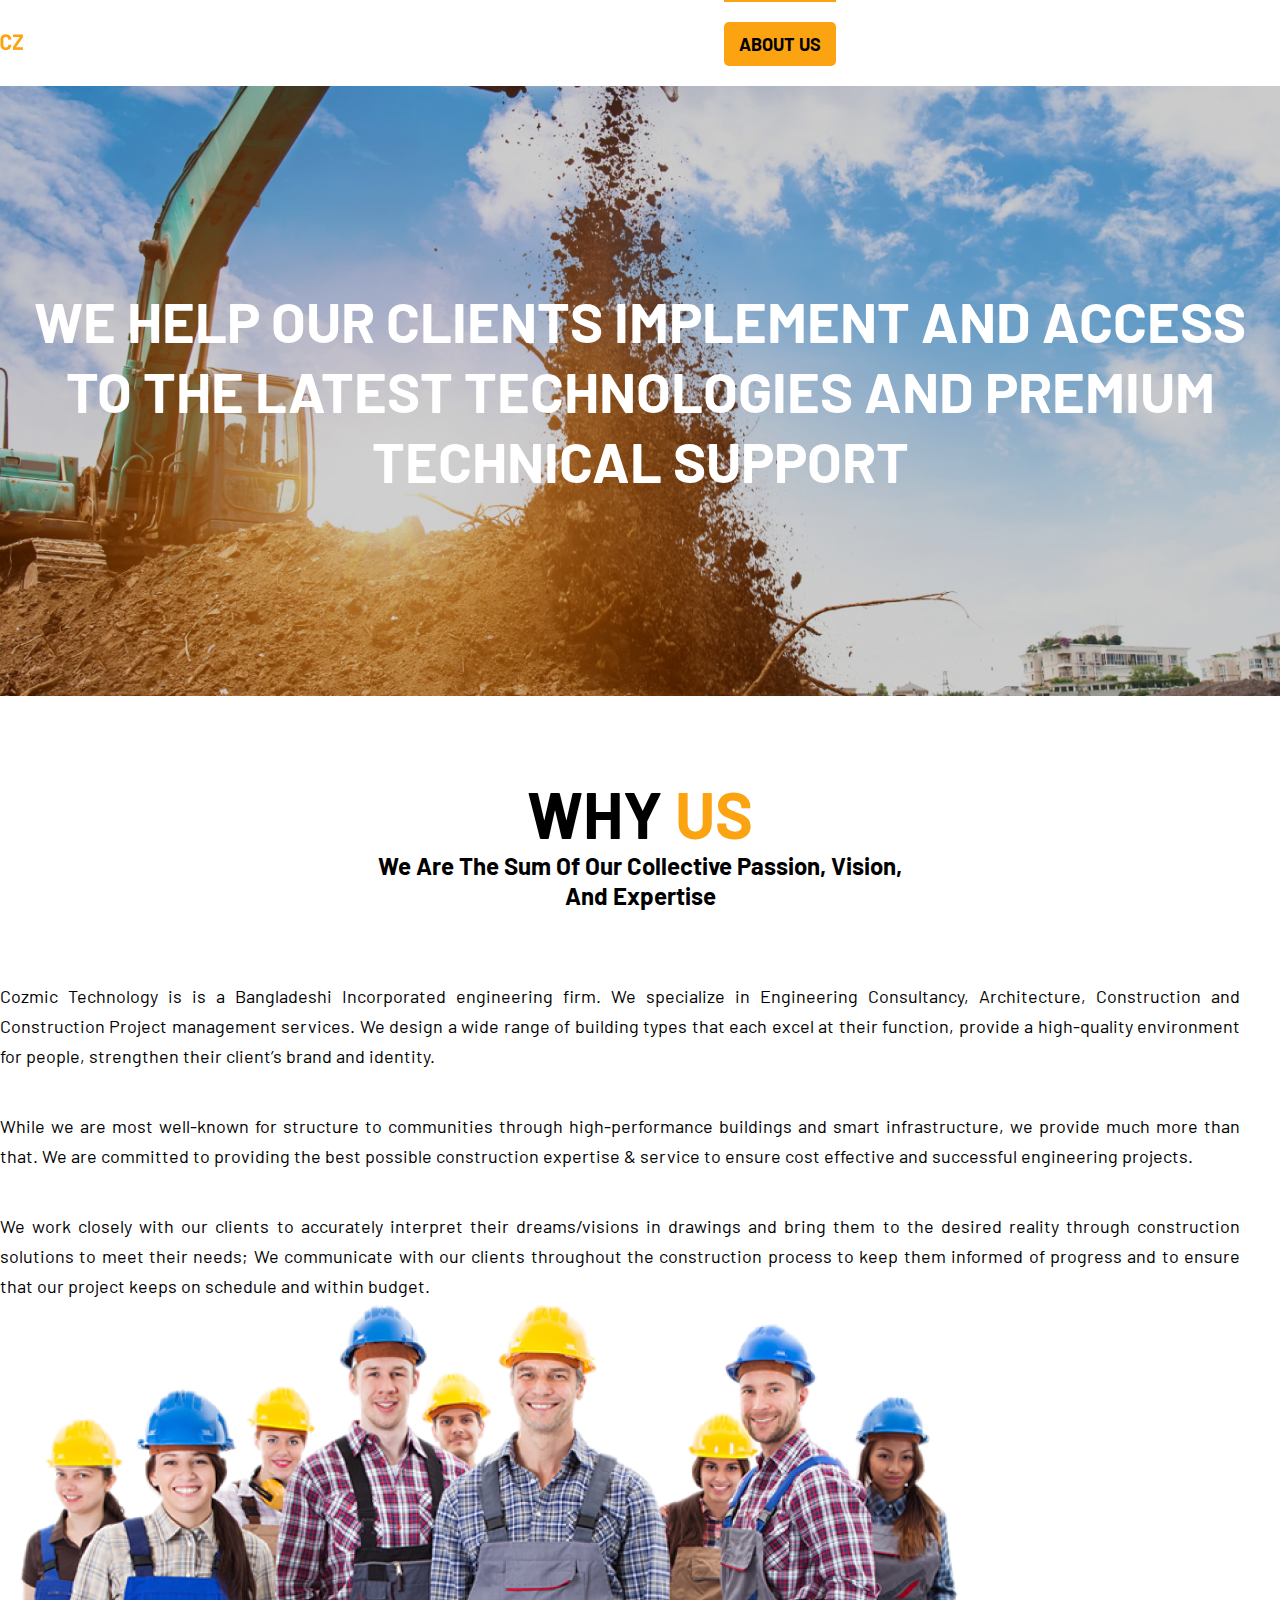
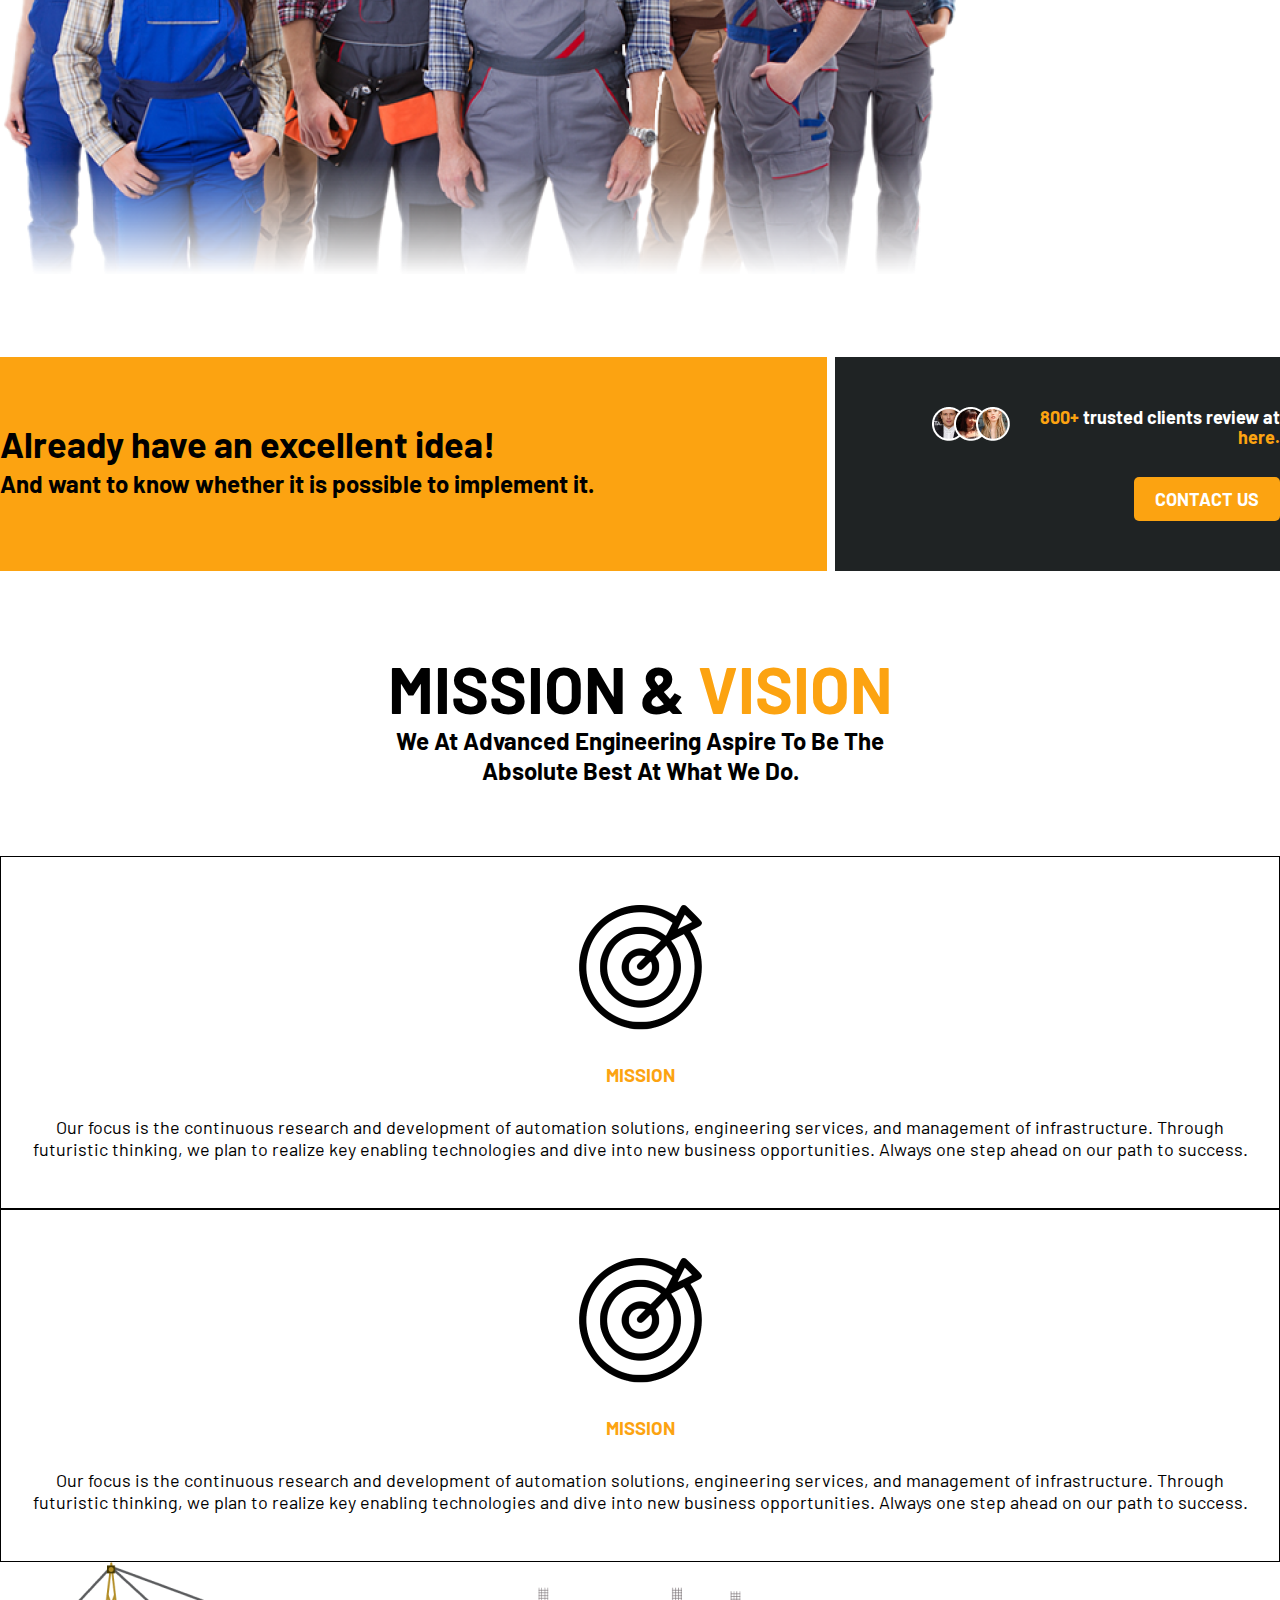
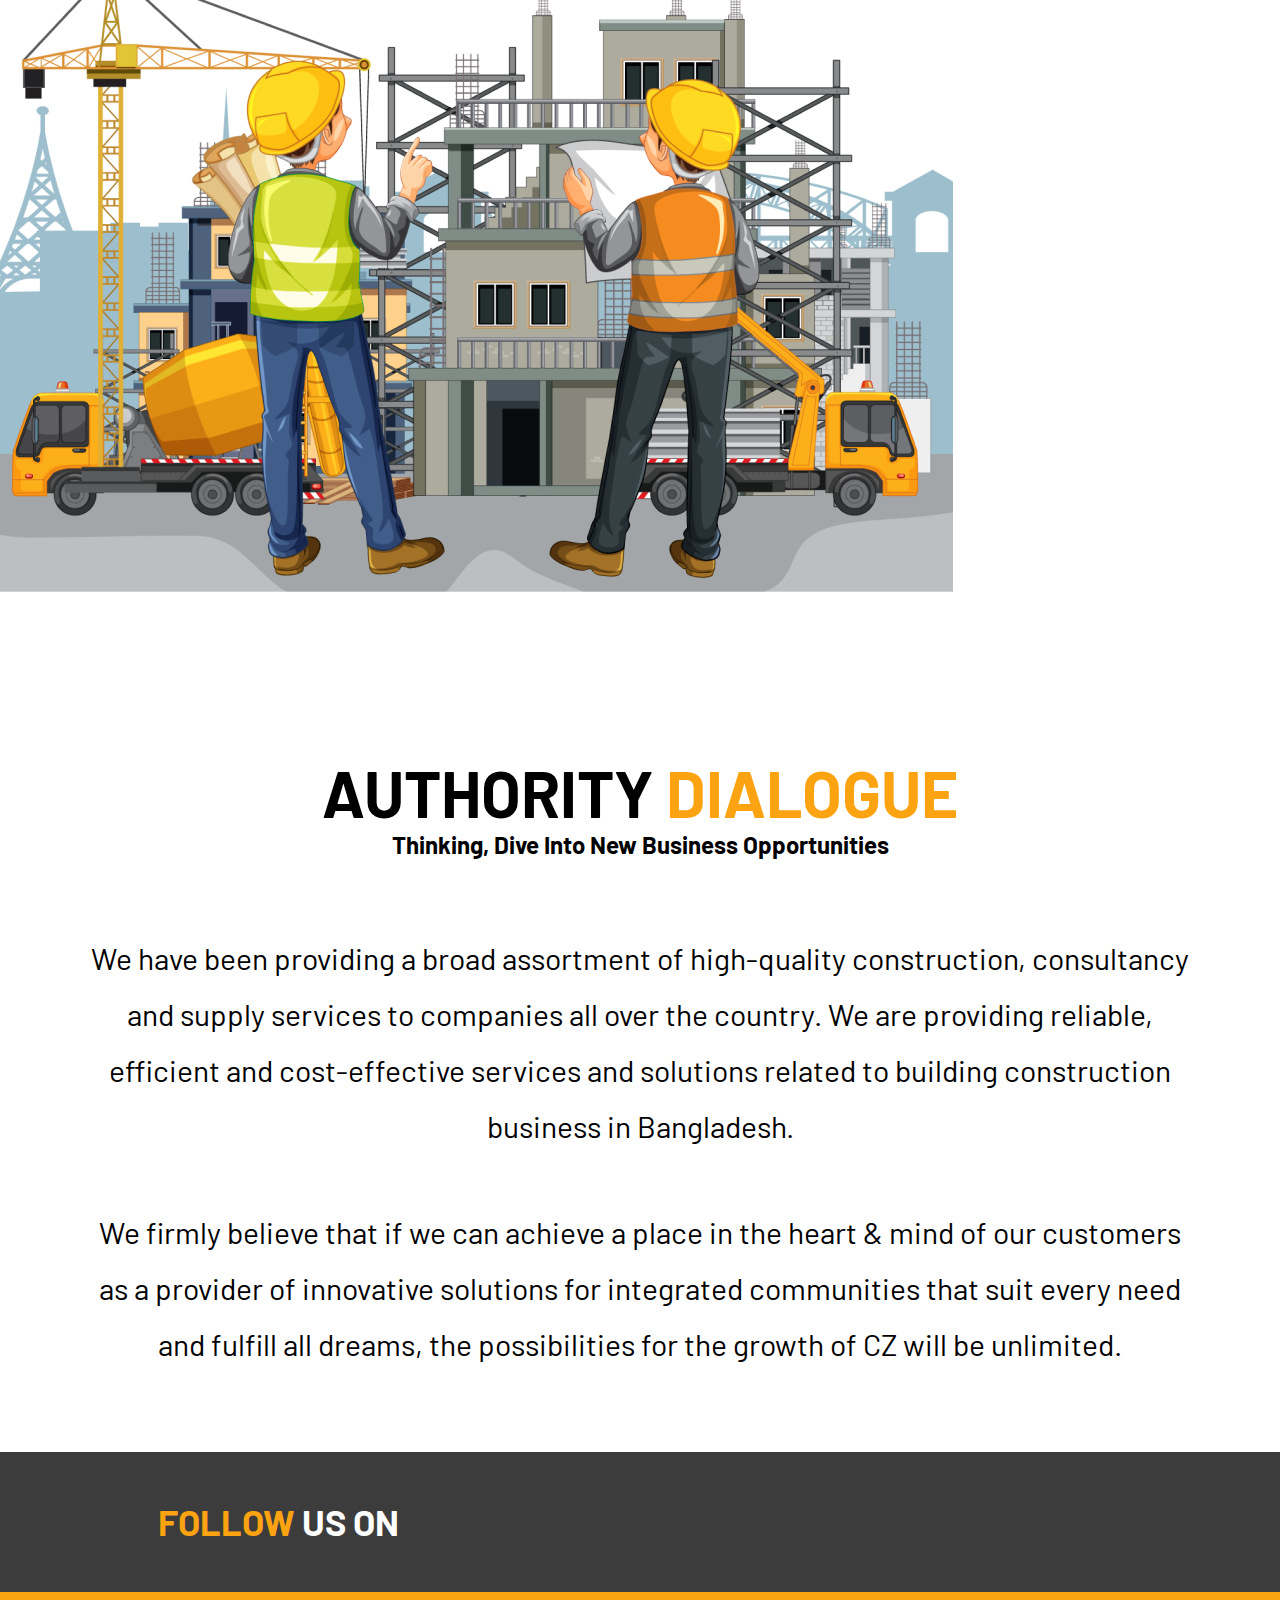
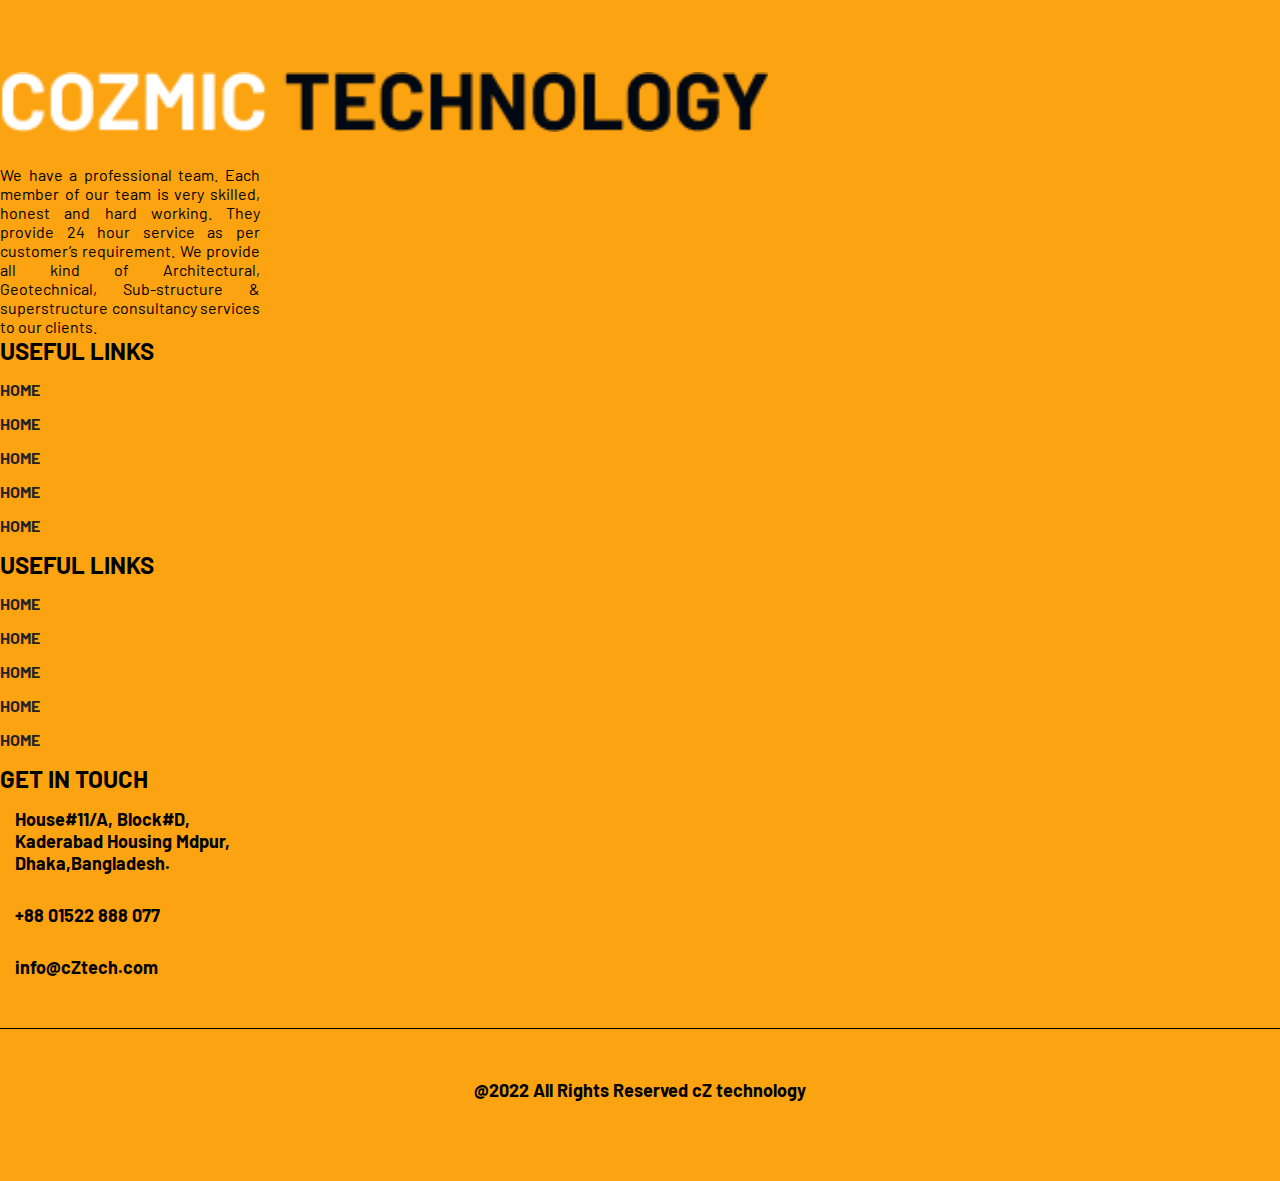
<file: about-us.html>
<!doctype html>
<html lang="en">

<head>
  <meta charset="utf-8">
  <meta name="viewport" content="width=device-width, initial-scale=1">
  <title>CZ Technology</title>
  <link href="https://cdn.jsdelivr.net/npm/bootstrap@5.3.2/dist/css/bootstrap.min.css" rel="stylesheet"
    integrity="sha384-T3c6CoIi6uLrA9TneNEoa7RxnatzjcDSCmG1MXxSR1GAsXEV/Dwwykc2MPK8M2HN" crossorigin="anonymous">
  <link rel="preconnect" href="https://fonts.googleapis.com">
  <link rel="preconnect" href="https://fonts.gstatic.com" crossorigin>
  <link
    href="https://fonts.googleapis.com/css2?family=Barlow:wght@400;700&family=Roboto:ital,wght@0,100;0,300;0,400;0,500;0,700;0,900;1,100;1,300;1,400;1,500;1,700;1,900&display=swap"
    rel="stylesheet">
  <link rel="stylesheet" href="https://cdnjs.cloudflare.com/ajax/libs/font-awesome/6.5.1/css/all.min.css"
    integrity="sha512-DTOQO9RWCH3ppGqcWaEA1BIZOC6xxalwEsw9c2QQeAIftl+Vegovlnee1c9QX4TctnWMn13TZye+giMm8e2LwA=="
    crossorigin="anonymous" referrerpolicy="no-referrer" />
  <link rel="stylesheet" href="css/style.css">
</head>

<body>
  <!-- Heading Section -->
  <header class="fixed-top">
    <div class="container">
      <div class="header-wrapper">
        <div class="logo">
          <a href="index.html">
            <img src="assests/images/logo.png" alt="CZ Technology">
          </a>
        </div>
        <div class="header-menu">
          <nav class="main-menu">
            <ul>
              <li>
                <a href="index.html">Home</a>
              </li>
              <li class="active-menu">
                <a href="about-us.html">About Us</a>
              </li>
              <li>
                <a href="#">Services</a>
              </li>
              <li>
                <a href="#">Projects</a>
              </li>
              <li>
                <a href="contact.html">Contact Us</a>
              </li>
            </ul>
          </nav>
          <div class="header-search">
            <i class="fa-solid fa-magnifying-glass"></i>
          </div>
        </div>
      </div>
    </div>
  </header>

  <!-- Hero Section -->
  <section class="section-hero about-us-hero">
    <div class="container">
      <h1>We help our clients implement and access to the
        latest technologies and premium technical support
      </h1>
    </div>
  </section>

  <!-- About Us Info Section -->
  <section class="about-us-info section-padding-one">
    <div class="container">
      <div class="section-heading">
        <h2>why <span>us</span></h2>
        <p>We are the sum of our collective passion, vision, and expertise</p>
      </div>
      <div class="row">
        <div class="col-md-6">
          <div class="about-us-des">
            <p>
              Cozmic Technology is is a Bangladeshi Incorporated engineering firm. We specialize in Engineering
              Consultancy,
              Architecture, Construction and Construction Project management services. We design a wide range of
              building types that
              each excel at their function, provide a high-quality environment for people, strengthen their client’s
              brand and
              identity.
            </p>
            <p>
              While we are most well-known for structure to communities through high-performance buildings and smart
              infrastructure,
              we provide much more than that. We are committed to providing the best possible construction expertise &
              service to
              ensure cost effective and successful engineering projects.
            </p>
            <p>
              We work closely with our clients to accurately interpret their dreams/visions in drawings and bring them
              to the desired
              reality through construction solutions to meet their needs; We communicate with our clients throughout the
              construction
              process to keep them informed of progress and to ensure that our project keeps on schedule and within
              budget.
            </p>
          </div>
        </div>
        <div class="col-md-6">
          <div class="about-us-image">
            <img src="assests/images/about-us-info.png" alt="">
          </div>
        </div>
      </div>
    </div>
  </section>

  <!-- Secondary Hero Section -->
  <section class="secondary-hero">
    <div class="container">
      <div class="secondary-hero-wrapper">
        <div class="secondary-hero-left">
          <h3>Already have an excellent idea!</h3>
          <h4>And want to know whether it is possible to implement it.</h4>
        </div>
        <div class="secondary-hero-right">
          <div class="client-review">
            <img src="assests/images/client-group.png" alt="">
            <h5> <span>800+</span> trusted clients review at <br>
              <span>here.</span>
            </h5>
          </div>
          <a href="#" class="primary-btn">Contact Us <i class="fa-solid fa-angle-right"></i></a>
        </div>
      </div>
    </div>
  </section>


  <!-- Mission & Vission Section -->


  <section class="mission-vission section-padding-one">
    <div class="container">
      <div class="section-heading">
        <h2>Mission & <span>Vision</span></h2>
        <p>We at Advanced Engineering aspire to be
          the absolute best at what we do.</p>
      </div>
      <div class="row">
        <div class="col-md-3">
          <div class="mission-vission-content">
            <img src="assests/images/mission-icon.png" alt="">
            <h3>MISSION</h3>
            <p>Our focus is the continuous research and development of automation solutions, engineering services, and
              management of
              infrastructure. Through futuristic thinking, we plan to realize key enabling technologies and dive into
              new business
              opportunities. Always one step ahead on our path to success.
            </p>
          </div>
        </div>
        <div class="col-md-3">
          <div class="mission-vission-content">
            <img src="assests/images/mission-icon.png" alt="">
            <h3>MISSION</h3>
            <p>Our focus is the continuous research and development of automation solutions, engineering services, and
              management of
              infrastructure. Through futuristic thinking, we plan to realize key enabling technologies and dive into
              new business
              opportunities. Always one step ahead on our path to success.
            </p>
          </div>
        </div>
        <div class="col-md-6">
          <div class="mission-vission-image">
            <img src="assests/images/mission-image.png" alt="">
          </div>
        </div>
      </div>
    </div>
  </section>

  <!-- Authority Dialoge Section -->
  <section class="authority-dialoge section-padding-one">
    <div class="container">
      <div class="section-heading">
        <h2>AUTHORITY <span>DIALOGUE</span></h2>
        <p>Thinking, dive into new business opportunities</p>
      </div>
      <div class="authority-dialoge-content">
        <p>We have been providing a broad assortment of high-quality construction, consultancy and supply services to
          companies all
          over the country. We are providing reliable, efficient and cost-effective services and solutions related to
          building
          construction business in Bangladesh.
        </p>
        <p>We firmly believe that if we can achieve a place in the heart & mind of our customers as a provider of
          innovative
          solutions for integrated communities that suit every need and fulfill all dreams, the possibilities for the
          growth of CZ
          will be unlimited.
        </p>
      </div>
    </div>
  </section>


  <!-- Home Follow Us -->
  <section class="follow-us">
    <div class="container">
      <div class="follow-us-wrapper">
        <h3><span>FOLLOW </span>US ON</h3>
        <div class="follow-us-social-items">
          <a href="#">
            <i class="fa-brands fa-linkedin-in"></i>
          </a>
          <a href="#">
            <i class="fa-brands fa-instagram"></i>
          </a>
          <a href="#">
            <i class="fa-brands fa-facebook-f"></i>
          </a>
          <a href="#">
            <i class="fa-brands fa-youtube"></i>
          </a>
        </div>
      </div>
    </div>
  </section>
  <!-- Footer -->
  <footer class="section-padding-one">
    <div class="container">
      <div class="footer-main-content">
        <div class="row">
          <div class="col-md-3">
            <div class="footer-info">
              <img src="assests/images/footer-logo.png" alt="">
              <p>We have a professional team. Each member of our team is very skilled, honest and hard working. They
                provide 24 hour
                service as per customer’s requirement. We provide all kind of Architectural, Geotechnical, Sub-structure
                &
                superstructure consultancy services to our clients.
              </p>
            </div>
          </div>
          <div class="col-md-3">
            <div class="footer-menu">
              <h3>USEFUL LINKS</h3>
              <ul>
                <li>
                  <a href="#">HOME</a>
                </li>
                <li>
                  <a href="#">HOME</a>
                </li>
                <li>
                  <a href="#">HOME</a>
                </li>
                <li>
                  <a href="#">HOME</a>
                </li>
                <li>
                  <a href="#">HOME</a>
                </li>
              </ul>
            </div>
          </div>
          <div class="col-md-3">
            <div class="footer-menu">
              <h3>USEFUL LINKS</h3>
              <ul>
                <li>
                  <a href="#">HOME</a>
                </li>
                <li>
                  <a href="#">HOME</a>
                </li>
                <li>
                  <a href="#">HOME</a>
                </li>
                <li>
                  <a href="#">HOME</a>
                </li>
                <li>
                  <a href="#">HOME</a>
                </li>
              </ul>
            </div>
          </div>
          <div class="col-md-3">
            <div class="footer-menu">
              <h3>GET IN TOUCH</h3>
              <div class="footer-address">
                <div class="footer-address-item">
                  <i class="fa-solid fa-house"></i>
                  <p>
                    House#11/A, Block#D, <br>
                    Kaderabad Housing Mdpur, <br>
                    Dhaka,Bangladesh.
                  </p>
                </div>
                <div class="footer-address-item">
                  <i class="fa-solid fa-house"></i>
                  <p>
                    +88 01522 888 077
                  </p>
                </div>
                <div class="footer-address-item">
                  <i class="fa-solid fa-house"></i>
                  <p>
                    info@cZtech.com
                  </p>
                </div>
              </div>
            </div>
          </div>
        </div>
      </div>
      <div class="footer-copywright">
        <p>
          @2022 All Rights Reserved cZ technology
        </p>
      </div>
    </div>
  </footer>

  <script src="https://cdn.jsdelivr.net/npm/bootstrap@5.3.2/dist/js/bootstrap.bundle.min.js"
    integrity="sha384-C6RzsynM9kWDrMNeT87bh95OGNyZPhcTNXj1NW7RuBCsyN/o0jlpcV8Qyq46cDfL"
    crossorigin="anonymous"></script>
</body>

</html>
</file>
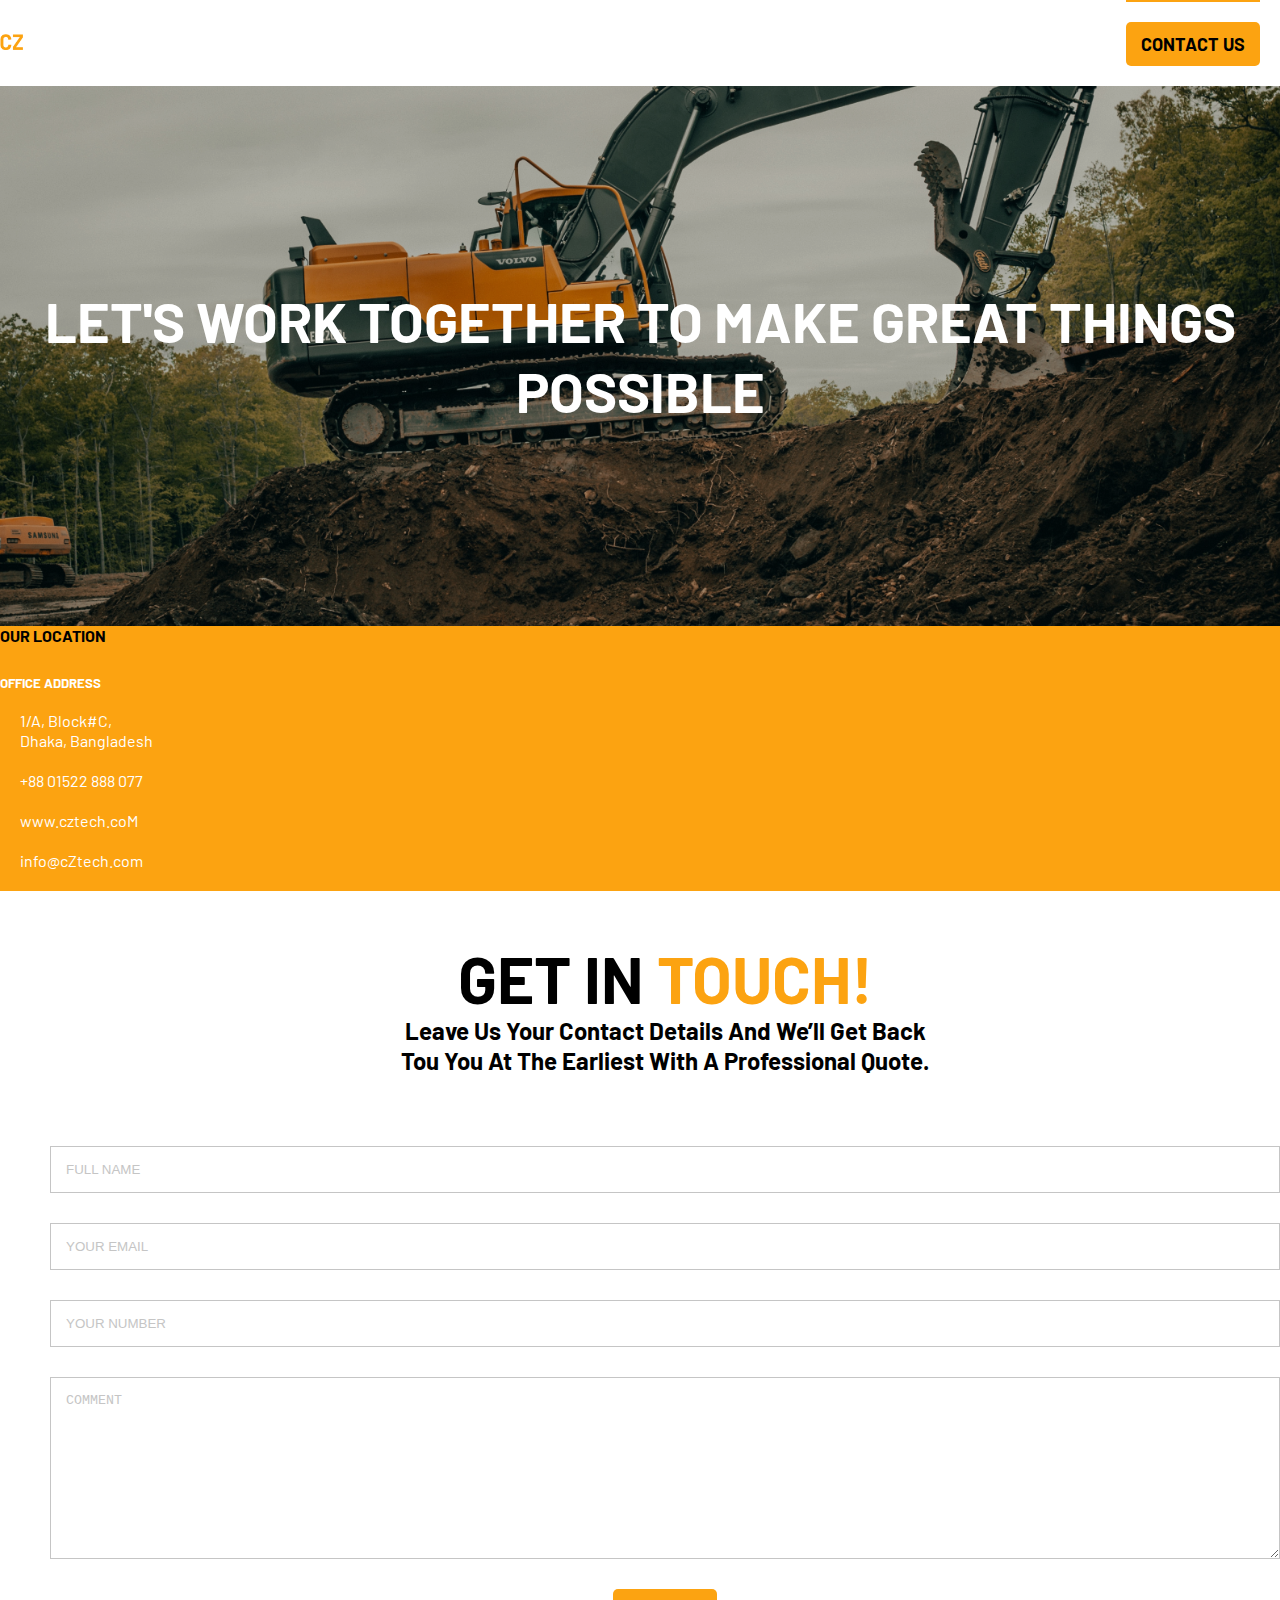
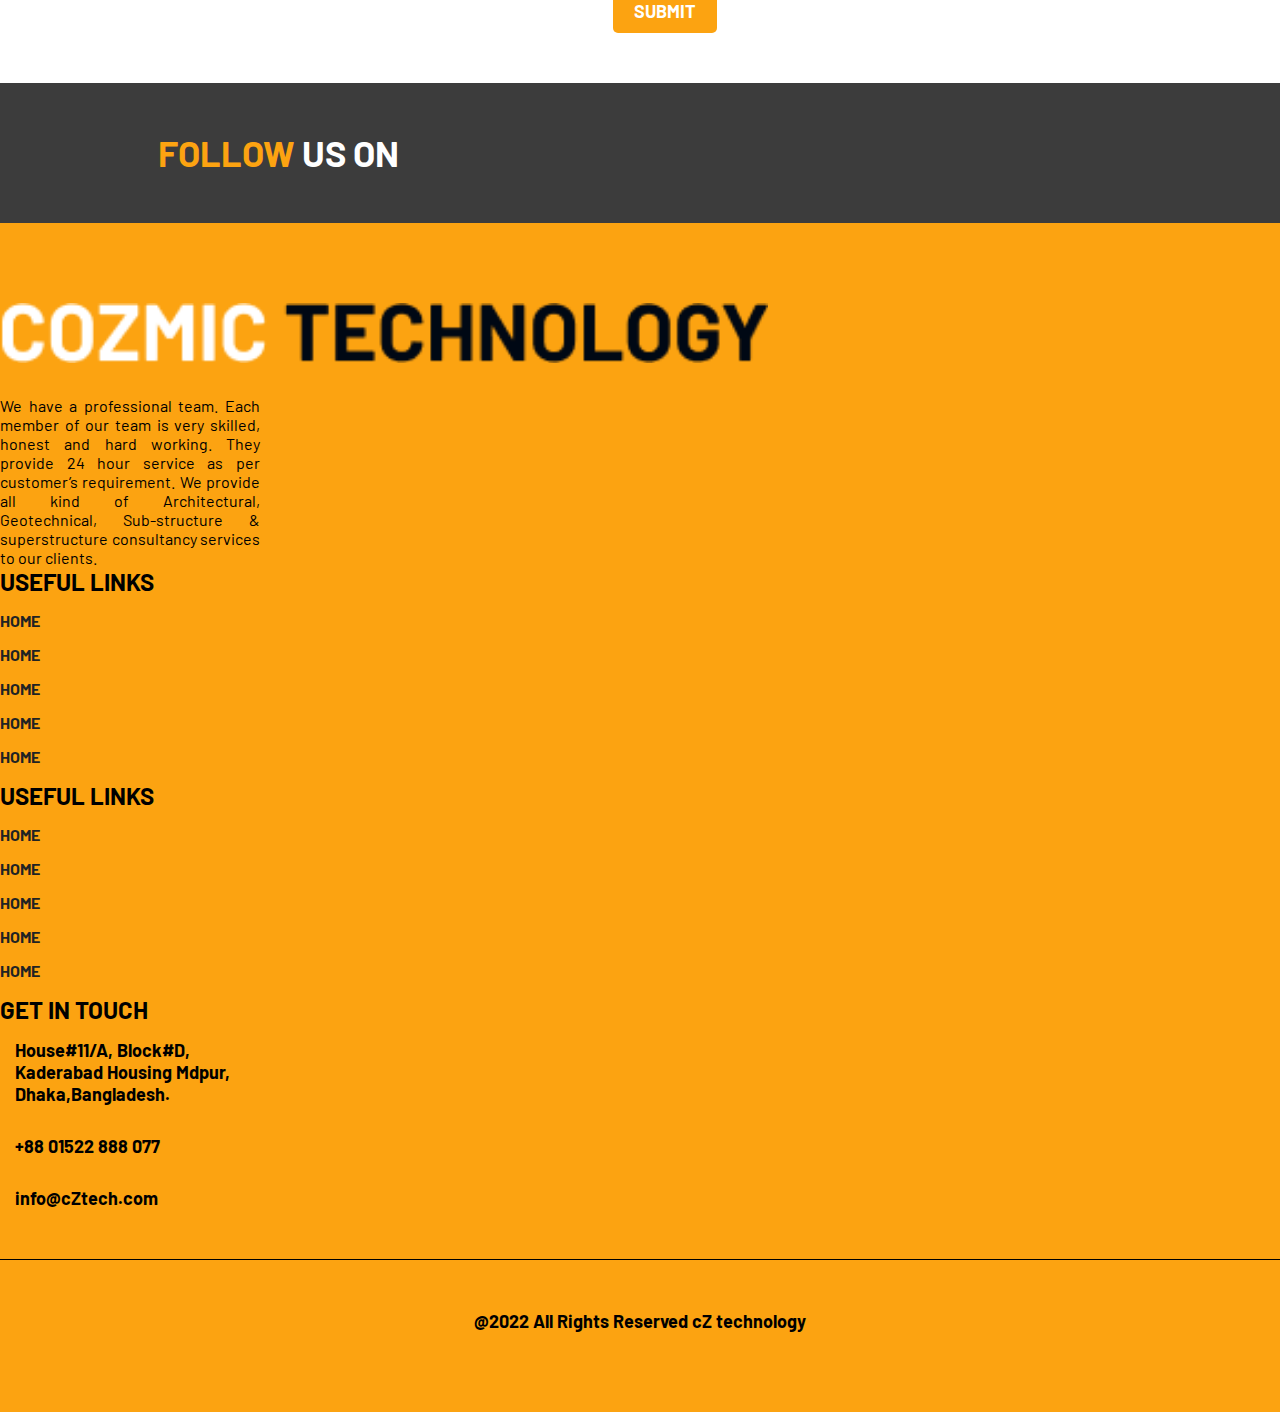
<file: contact.html>
<!doctype html>
<html lang="en">

<head>
  <meta charset="utf-8">
  <meta name="viewport" content="width=device-width, initial-scale=1">
  <title>CZ Technology</title>
  <link href="https://cdn.jsdelivr.net/npm/bootstrap@5.3.2/dist/css/bootstrap.min.css" rel="stylesheet"
    integrity="sha384-T3c6CoIi6uLrA9TneNEoa7RxnatzjcDSCmG1MXxSR1GAsXEV/Dwwykc2MPK8M2HN" crossorigin="anonymous">
  <link rel="preconnect" href="https://fonts.googleapis.com">
  <link rel="preconnect" href="https://fonts.gstatic.com" crossorigin>
  <link
    href="https://fonts.googleapis.com/css2?family=Barlow:wght@400;700&family=Roboto:ital,wght@0,100;0,300;0,400;0,500;0,700;0,900;1,100;1,300;1,400;1,500;1,700;1,900&display=swap"
    rel="stylesheet">
  <link rel="stylesheet" href="https://cdnjs.cloudflare.com/ajax/libs/font-awesome/6.5.1/css/all.min.css"
    integrity="sha512-DTOQO9RWCH3ppGqcWaEA1BIZOC6xxalwEsw9c2QQeAIftl+Vegovlnee1c9QX4TctnWMn13TZye+giMm8e2LwA=="
    crossorigin="anonymous" referrerpolicy="no-referrer" />
  <link rel="stylesheet" href="css/style.css">
</head>

<body>
  <!-- Heading Section -->
  <header class="fixed-top">
    <div class="container">
      <div class="header-wrapper">
        <div class="logo">
          <a href="index.html">
            <img src="assests/images/logo.png" alt="CZ Technology">
          </a>
        </div>
        <div class="header-menu">
          <nav class="main-menu">
            <ul>
              <li>
                <a href="index.html">Home</a>
              </li>
              <li>
                <a href="about-us.html">About Us</a>
              </li>
              <li>
                <a href="#">Services</a>
              </li>
              <li>
                <a href="#">Projects</a>
              </li>
              <li class="active-menu">
                <a href="contact.html">Contact Us</a>
              </li>
            </ul>
          </nav>
          <div class="header-search">
            <i class="fa-solid fa-magnifying-glass"></i>
          </div>
        </div>
      </div>
    </div>
  </header>

  <!-- Hero Section -->
  <section class="section-hero contact-hero">
    <div class="container">
      <h1>LET'S WORK TOGETHER TO MAKE
        GREAT THINGS POSSIBLE
      </h1>
    </div>
  </section>

  <!-- Contact Info Section -->
  <section class="contact-info">
    <div class="container">
      <div class="row">
        <div class="col-md-4">
          <div class="contact-us-info">
            <h4>Our Location</h4>
            <div class="office-address">
              <h5>
                Office address
              </h5>
              <div class="office-address-item">
                <i class="fa-solid fa-location-dot"></i>
                <p>1/A, Block#C, <br>
                  Dhaka, Bangladesh</p>
              </div>
              <div class="office-address-item">
                <i class="fa-solid fa-location-dot"></i>

                <p>+88 01522 888 077</p>
              </div>
              <div class="office-address-item">
                <i class="fa-solid fa-location-dot"></i>
                <p>www.cztech.coM
                </p>
              </div>
              <div class="office-address-item">
                <i class="fa-solid fa-location-dot"></i>
                <p>info@cZtech.com</p>
              </div>
            </div>
          </div>
        </div>
        <div class="col-md-8">
          <div class="contact-us-form">
            <div class="section-heading">
              <h2>Get in <span>touch!</span></h2>
              <p>Leave us your contact details and we’ll get back tou
                you at the earliest with a professional quote.</p>
            </div>
            <div class="contact-us-form-info">
              <form>
                <input type="text" placeholder="Full Name">
                <input type="text" placeholder="Your Email">
                <input type="text" placeholder="Your Number">
                <textarea name="" id="" cols="30" rows="10" placeholder="Comment"></textarea>
                <div class="contact-us-form-info-button">
                  <a href="#" class="primary-btn">Submit</a>
                </div>
              </form>
            </div>
          </div>
        </div>
      </div>
    </div>
  </section>

  <!-- Home Follow Us -->
  <section class="follow-us">
    <div class="container">
      <div class="follow-us-wrapper">
        <h3><span>FOLLOW </span>US ON</h3>
        <div class="follow-us-social-items">
          <a href="#">
            <i class="fa-brands fa-linkedin-in"></i>
          </a>
          <a href="#">
            <i class="fa-brands fa-instagram"></i>
          </a>
          <a href="#">
            <i class="fa-brands fa-facebook-f"></i>
          </a>
          <a href="#">
            <i class="fa-brands fa-youtube"></i>
          </a>
        </div>
      </div>
    </div>
  </section>
  <!-- Footer -->
  <footer class="section-padding-one">
    <div class="container">
      <div class="footer-main-content">
        <div class="row">
          <div class="col-md-3">
            <div class="footer-info">
              <img src="assests/images/footer-logo.png" alt="">
              <p>We have a professional team. Each member of our team is very skilled, honest and hard working. They
                provide 24 hour
                service as per customer’s requirement. We provide all kind of Architectural, Geotechnical, Sub-structure
                &
                superstructure consultancy services to our clients.
              </p>
            </div>
          </div>
          <div class="col-md-3">
            <div class="footer-menu">
              <h3>USEFUL LINKS</h3>
              <ul>
                <li>
                  <a href="#">HOME</a>
                </li>
                <li>
                  <a href="#">HOME</a>
                </li>
                <li>
                  <a href="#">HOME</a>
                </li>
                <li>
                  <a href="#">HOME</a>
                </li>
                <li>
                  <a href="#">HOME</a>
                </li>
              </ul>
            </div>
          </div>
          <div class="col-md-3">
            <div class="footer-menu">
              <h3>USEFUL LINKS</h3>
              <ul>
                <li>
                  <a href="#">HOME</a>
                </li>
                <li>
                  <a href="#">HOME</a>
                </li>
                <li>
                  <a href="#">HOME</a>
                </li>
                <li>
                  <a href="#">HOME</a>
                </li>
                <li>
                  <a href="#">HOME</a>
                </li>
              </ul>
            </div>
          </div>
          <div class="col-md-3">
            <div class="footer-menu">
              <h3>GET IN TOUCH</h3>
              <div class="footer-address">
                <div class="footer-address-item">
                  <i class="fa-solid fa-house"></i>
                  <p>
                    House#11/A, Block#D, <br>
                    Kaderabad Housing Mdpur, <br>
                    Dhaka,Bangladesh.
                  </p>
                </div>
                <div class="footer-address-item">
                  <i class="fa-solid fa-house"></i>
                  <p>
                    +88 01522 888 077
                  </p>
                </div>
                <div class="footer-address-item">
                  <i class="fa-solid fa-house"></i>
                  <p>
                    info@cZtech.com
                  </p>
                </div>
              </div>
            </div>
          </div>
        </div>
      </div>
      <div class="footer-copywright">
        <p>
          @2022 All Rights Reserved cZ technology
        </p>
      </div>
    </div>
  </footer>

  <script src="https://cdn.jsdelivr.net/npm/bootstrap@5.3.2/dist/js/bootstrap.bundle.min.js"
    integrity="sha384-C6RzsynM9kWDrMNeT87bh95OGNyZPhcTNXj1NW7RuBCsyN/o0jlpcV8Qyq46cDfL"
    crossorigin="anonymous"></script>
</body>

</html>
</file>
<file: css/style.css>
/* Common Css */
* {
  margin: 0;
  padding: 0;
}

body {
  font-family: "Barlow", sans-serif;
  overflow-x: hidden;
}

/* Common Component */
.primary-btn {
  display: inline-block;
  text-decoration: none;
  color: #fff;
  text-transform: uppercase;
  background: #fca311;
  padding: 10px 20px;
  border-radius: 5px;
  font-size: 18px;
  font-weight: 700;
  transition: all 0.3s;
  border: 1px solid transparent;
}

.primary-btn:hover {
  background: #f19604;
  border: 1px solid #694100;
}

.section-padding-one {
  padding: 80px 0;
}

.section-heading {
  margin-bottom: 70px;
  text-align: center;
}

.section-heading h2 {
  font-size: 64px;
  line-height: 75px;
  text-transform: uppercase;
  font-weight: 700;
}

.section-heading h2 span {
  color: #fca311;
}

.section-heading p {
  font-size: 24px;
  line-height: 30px;
  font-weight: 700;
  max-width: 550px;
  text-transform: capitalize;
  margin: 0 auto;
}
/* Header Css*/

.header-wrapper {
  display: flex;
  justify-content: space-between;
  align-items: center;
}

.logo a {
  display: inline-block;
}

.logo img {
  width: 40%;
}

.header-menu {
  display: flex;
  align-items: center;
  gap: 20px;
}

.main-menu ul {
  margin: 0;
  padding: 0;
  list-style: none;
  display: flex;
  gap: 20px;
  align-items: center;
}

.main-menu ul li {
  /* display: inline-block; */
  padding: 20px 0;
  /* margin: 0 20px; */
}

.logo {
  width: 30%;
}

.main-menu ul li a {
  display: inline-block;
  text-decoration: none;
  font-size: 18px;
  font-weight: 700;
  line-height: 20px;
  color: #fff;
  text-transform: uppercase;
  text-transform: uppercase;
  padding: 12px 15px;
  border-radius: 5px;
  transition: all 0.3s;
}

.main-menu ul li.active-menu {
  border-top: 2px solid #fca311;
}

.main-menu ul li.active-menu a {
  background: #fca311;
  color: #000;
}

.main-menu ul li a:hover {
  background: #fca311;
  color: #000;
}

.header-search i {
  color: #fff;
}

header {
  /* padding: 20px 0; */
}

.section-hero {
  padding: 200px 0;
  background-size: cover;
  background-position: center;
  position: relative;
}

.section-hero::before {
  content: "";
  position: absolute;
  top: 0;
  left: 0;
  width: 100%;
  height: 100%;
  background-color: #00000030;
  z-index: 1;
}

.section-hero h1 {
  font-size: 56px;
  line-height: 70px;
  text-align: center;
  font-weight: 700;
  color: #fff;
  text-transform: uppercase;
  z-index: 2;
  position: relative;
}

.hero-wrappper .slick-dots {
  bottom: 10px;
}

.hero-wrappper .slick-dots li button::before {
  color: #fff;
  font-size: 12px;
  opacity: 1;
}

.hero-wrappper .slick-dots li.slick-active button::before {
  color: #fca311;
}

.hero-wrappper.slick-dotted.slick-slider {
  margin-bottom: 0;
}

.hero-wrappper .slick-next,
.hero-wrappper .slick-prev {
  z-index: 999999;
}

.hero-wrappper .slick-next::before,
.hero-wrappper .slick-prev::before {
  font-size: 30px;
  color: #fca311;
}
.hero-wrappper .slick-prev {
  left: 10px;
}

.hero-wrappper .slick-next {
  right: 10px;
}

.hero-wrapper-content {
  position: relative;
}

.scroll-to-bottom {
  height: 40px;
  width: 40px;
  display: inline-block;
  background: #fca311;
  position: fixed;
  right: 5%;
  bottom: 100px;
  display: flex;
  align-items: center;
  justify-content: center;
  color: #1f2324;
  font-size: 20px;
  cursor: pointer;
  border-radius: 5px;
}

/* Footer CSS */

footer {
  background: #fca311;
}

.footer-info img {
  width: 60%;
  margin-bottom: 30px;
}

.footer-info p {
  max-width: 260px;
  text-align: justify;
}

.footer-menu h3 {
  font-size: 24px;
  font-weight: 700;
  margin-bottom: 15px;
}

.footer-menu ul {
  margin: 0;
  padding: 0;
  list-style: none;
}

.footer-menu ul li a {
  display: inline-block;
  color: #1f2324;
  text-decoration: none;
}

.footer-menu ul li {
  margin-bottom: 15px;
  font-weight: 700;
}

.footer-address-item {
  display: flex;
  align-items: flex-start;
  gap: 15px;
  margin-bottom: 30px;
}

.footer-address-item i {
  font-size: 18px;
  padding-top: 5px;
}

.footer-address-item p {
  font-weight: 700;
  font-size: 18px;
  margin-bottom: 0;
}

.footer-copywright {
  text-align: center;
  padding-top: 50px;
  border-top: 1px solid;
}

.footer-copywright p {
  font-size: 18px;
  font-weight: 700;
  margin-bottom: 0;
}

.footer-main-content {
  margin-bottom: 50px;
}

/* ==================
    Home Page CSS
==================== */

/* Hero Css */

.hero {
  background: url(../assests/images/home-hero-bg.png);
  padding-top: 250px;
  padding-bottom: 250px;
  background-size: cover;
  background-position: center;
  position: relative;
}

.hero::before {
  content: "";
  position: absolute;
  top: 0;
  left: 0;
  right: 0;
  bottom: 0;
  background-color: #00000030;
  z-index: 1;
}

.hero-content {
  z-index: 3;
  position: relative;
}

.hero-content h3 {
  font-size: 36px;
  line-height: 40px;
  font-weight: 700;
  color: #fca311;
  margin-bottom: 20px;
}

.hero-content h2 {
  font-size: 64px;
  line-height: 60px;
  font-weight: 700;
  color: #fff;
}

.hero-content h2 span {
  color: #fca311;
  display: block;
}

.hero-content p {
  font-size: 18px;
  line-height: 25px;
  color: #fff;
  max-width: 610px;
  margin-bottom: 30px;
}

/* Secondary Hero Css */
.secondary-hero {
  overflow: hidden;
}
.secondary-hero-wrapper {
  display: flex;
  height: 100%;
  gap: 8px;
}

.secondary-hero-left {
  background: #fca311;
  flex-basis: 65%;
  position: relative;
  padding: 50px 0;
  display: flex;
  flex-direction: column;
  justify-content: center;
}

.secondary-hero-right {
  flex-basis: 35%;
  background: #1f2324;
  position: relative;
  padding: 50px 0;
  display: flex;
  flex-direction: column;
  align-items: flex-end;
}

.secondary-hero-left::before {
  content: "";
  position: absolute;
  top: 0;
  left: -5000000px;
  height: 100%;
  background: #fca311;
  right: 100%;
}

.secondary-hero-right::after {
  content: "";
  position: absolute;
  top: 0;
  right: -5000000px;
  height: 100%;
  background: #1f2324;
  left: 100%;
}

.secondary-hero-left h3 {
  font-size: 36px;
  line-height: 40px;
  font-weight: 700;
}

.secondary-hero-left h4 {
  font-size: 24px;
  line-height: 40px;
  font-weight: 700;
  max-width: 693px;
}

.client-review {
  display: flex;
  align-items: flex-start;
  gap: 30px;
  margin-bottom: 30px;
}

.client-review h5 {
  font-weight: 700;
  font-size: 18px;
  line-height: 20px;
  color: #fff;
  text-align: right;
}

.client-review h5 span {
  color: #fca311;
}

/* Why Us Css */
.why-us-box {
  text-align: center;
  margin-bottom: 80px;
  padding: 10px 45px;
  transition: all 0.3s;
  border: 1px solid transparent;
}

.why-us-box:hover {
  border: 1px solid #fca311;
  border-radius: 5px;
}

.why-us-box-icon {
  margin-bottom: 20px;
}

.why-us-box h4 {
  font-size: 36px;
  line-height: 40px;
  font-weight: 700;
  margin-bottom: 15px;
}

.why-us-box p {
  font-size: 18px;
  line-height: 25px;
}

/* Our Scope CSS */

.our-scope {
  overflow: hidden;
}
.our-scope-left-content {
  background: #fca311;
  padding: 60px 35px 60px 0px;
  position: relative;
}

.our-scope-left-content h3 {
  font-size: 36px;
  line-height: 40px;
  font-weight: 700;
  text-transform: uppercase;
  margin-bottom: 20px;
}

.our-scope-left-content span {
  font-size: 50px;
  line-height: 40px;
  font-weight: 700;
  text-transform: uppercase;
  margin-bottom: 20px;
  display: inline-block;
}

.our-scope-left-content h4 {
  font-size: 36px;
  line-height: 60px;
  font-weight: 700;
  text-transform: uppercase;
  margin-bottom: 30px;
  color: #fff;
  max-width: 200px;
}

.our-scope-left-content p {
  font-size: 18px;
  line-height: 25px;
}

.our-scope-left-content::before {
  content: "";
  position: absolute;
  top: 0;
  left: -5000000px;
  height: 100%;
  background: #fca311;
  right: 100%;
}

.our-scope-list-box {
  text-align: center;
  box-shadow: 0 0 2px 2px #fca3113d;
  border-radius: 5px;
  padding-top: 20px;
  height: 100%;
  cursor: pointer;
  overflow: hidden;
}

.our-scope-list-box img {
  display: block;
  width: 100%;
  border-radius: 0px 0px 5px 5px;
  transition: all 0.3s;
}

.our-scope-list-box:hover img {
  transform: scale(1.2);
}

.our-scope-list-box h4 {
  font-size: 24px;
  line-height: 30px;
  font-weight: 700;
  margin-bottom: 30px;
  padding: 0 20px;
}

.our-scope-list-box p {
  font-size: 18px;
  line-height: 25px;
  margin-bottom: 40px;
  padding: 0 20px;
}

.our-scope-btn {
  text-align: center;
  margin-top: 100px;
}

/* Featured Product Css */

.featured-product-content-box img {
  display: block;
  width: 100%;
  object-fit: cover;
}

.featured-product-content-box {
  position: relative;
  margin-bottom: 24px;
}

.featured-product-content-box-info {
  position: absolute;
  left: 0;
  right: 0;
  bottom: 0;
  color: #fff;
  padding: 20px;
  z-index: 2;
}

.featured-product-content-box-info h5 {
  font-size: 16px;
  font-weight: 700;
  line-height: 20px;
  margin-bottom: 14px;
}

.featured-product-content-box-info h4 {
  font-size: 36px;
  line-height: 40px;
  margin-bottom: 15px;
  font-weight: 700;
}

.featured-product-content-box-info::before {
  content: "";
  position: absolute;
  top: 0;
  left: 0;
  right: 0;
  bottom: 0;
  background-color: #00000030;
  z-index: -1;
}

.featured-product-button {
  text-align: center;
  margin-top: 50px;
}

.featured-product-button a {
  display: inline-block;
  color: #000;
  font-weight: 700;
  font-size: 18px;
  text-decoration: none;
  text-transform: uppercase;
}

.featured-product-button a span,
.featured-product-button a i {
  color: #fca311;
}

/* Stats Css */

.stats {
  background: url(../assests/images/home-cta-bg.png);
  padding: 80px 0;
  background-size: cover;
  background-attachment: fixed;
}

.stats-list {
  display: flex;
  align-items: center;
  justify-content: space-between;
}

.stats-list-item img {
  margin-bottom: 20px;
}

.stats-list-item h3 {
  color: #fca311;
  font-weight: 700;
  font-size: 48px;
}

.stats-list-item p {
  color: #fff;
  font-size: 24px;
  font-weight: 700;
  text-transform: uppercase;
}

.stats-list-item {
  text-align: center;
}

/* Home Contact Css */
.home-contact {
  background: url(../assests/images/home-contact-bg.png);
  background-size: cover;
}

.home-contact-heading .star-icon {
  margin-bottom: 30px;
  display: flex;
  gap: 10px;
}

.home-contact-heading .star-icon i {
  font-size: 26px;
  color: #fca311;
}

.home-contact-heading h2 {
  font-size: 48px;
  line-height: 72px;
  color: #fca311;
  font-weight: 700;
}

.home-contact-form {
  margin-top: 50px;
}

.home-contact-form-item {
  display: flex;
  flex-direction: column;
  gap: 15px;
  margin-bottom: 30px;
}

.home-contact-form-item label {
  font-size: 20px;
  color: #fff;
}

.home-contact-form-item input {
  padding: 10px 30px 10px 10px;
  border: 0px;
  border-radius: 5px;
  width: 100%;
}

.home-contact-form-item textarea {
  padding: 12px 10px;
  border: 0px;
  border-radius: 5px;
}

.home-contact-form-item input:focus-visible,
.home-contact-form-item textarea:focus-visible {
  outline: 0;
}

.home-contact-form-item input::placeholder,
.home-contact-form-item textarea::placeholder {
  color: #1f2324;
}

.home-contact-form-item-input {
  position: relative;
}

.home-contact-form-item-input span {
  position: absolute;
  right: 10px;
  top: 50%;
  transform: translateY(-50%);
  color: #3c3c3c;
}

/* Follow Us CSS */

.follow-us {
  background: #3c3c3c;
  padding: 50px 0;
}

.follow-us-wrapper {
  display: flex;
  align-items: center;
  justify-content: space-evenly;
}

.follow-us-wrapper h3 {
  font-size: 36px;
  line-height: 40px;
  color: #fff;
  font-weight: 700;
}

.follow-us-wrapper h3 span {
  color: #fca311;
}

.follow-us-social-items {
  display: flex;
  gap: 80px;
}

.follow-us-social-items a {
  color: #fca311;
  font-size: 40px;
  border-left: 1px solid #fca311;
  padding-left: 80px;
}

/* ==================
    About Us Page CSS
==================== */

.about-us-hero {
  background-image: url(../assests/images/about-us-hero-bg.png);
}

.about-us-des {
  display: flex;
  flex-direction: column;
  gap: 40px;
}

.about-us-image {
  /* position: relative; */
}

.about-us-image img {
  /* position: absolute; */
}

.about-us-des p {
  font-size: 18px;
  line-height: 30px;
  text-align: justify;
  padding-right: 40px;
}

.mission-vission-content {
  border: 1px solid #000;
  padding: 48px 30px;
  text-align: center;
}

.mission-vission-content img {
  margin-bottom: 30px;
}

.mission-vission-content h3 {
  color: #fca311;
  font-weight: 700;
  margin-bottom: 30px;
}

.mission-vission-content p {
  font-size: 18px;
}

.authority-dialoge-content {
  display: flex;
  flex-direction: column;
  gap: 50px;
  text-align: center;
  max-width: 1100px;
  margin: 0 auto;
}

.authority-dialoge-content p {
  font-size: 30px;
  line-height: 56px;
}

/* ==================
    Contact Us Page CSS
==================== */

.contact-hero {
  background-image: url(../assests/images/contact-us-hero-bg.png);
}

.contact-us-info {
  position: relative;
  background: #fca311;
  height: 100%;
  display: flex;
  flex-direction: column;
  justify-content: center;
}

.contact-us-info::before {
  content: "";
  position: absolute;
  top: 0;
  left: -5000000px;
  height: 100%;
  background: #fca311;
  right: 100%;
}

.office-address-item p {
  margin-bottom: 0;
  line-height: 20px;
}

.contact-us-info h4 {
  font-weight: 700;
  text-transform: uppercase;
  margin-bottom: 30px;
}

.office-address h5 {
  text-transform: uppercase;
  margin-bottom: 20px;
}

.office-address {
  color: #fff;
}

.office-address-item {
  display: flex;
  align-items: flex-start;
  gap: 20px;
  margin-bottom: 20px;
  font-size: 16px;
}

.office-address-item i {
  margin-top: 2px;
}

.contact-us-form {
  display: flex;
  flex-direction: column;
  justify-content: center;
  height: 100%;
  padding: 50px 0px 50px 50px;
}

.contact-us-form-info form {
  display: flex;
  flex-direction: column;
  gap: 30px;
}

.contact-us-form-info input,
.contact-us-form-info textarea {
  padding: 15px;
  border: 1px solid #c5c5c5;
}

.contact-us-form-info-button {
  text-align: center;
}

.contact-us-form-info input::placeholder,
.contact-us-form-info textarea::placeholder {
  text-transform: uppercase;
  color: #c5c5c5;
}
</file>
